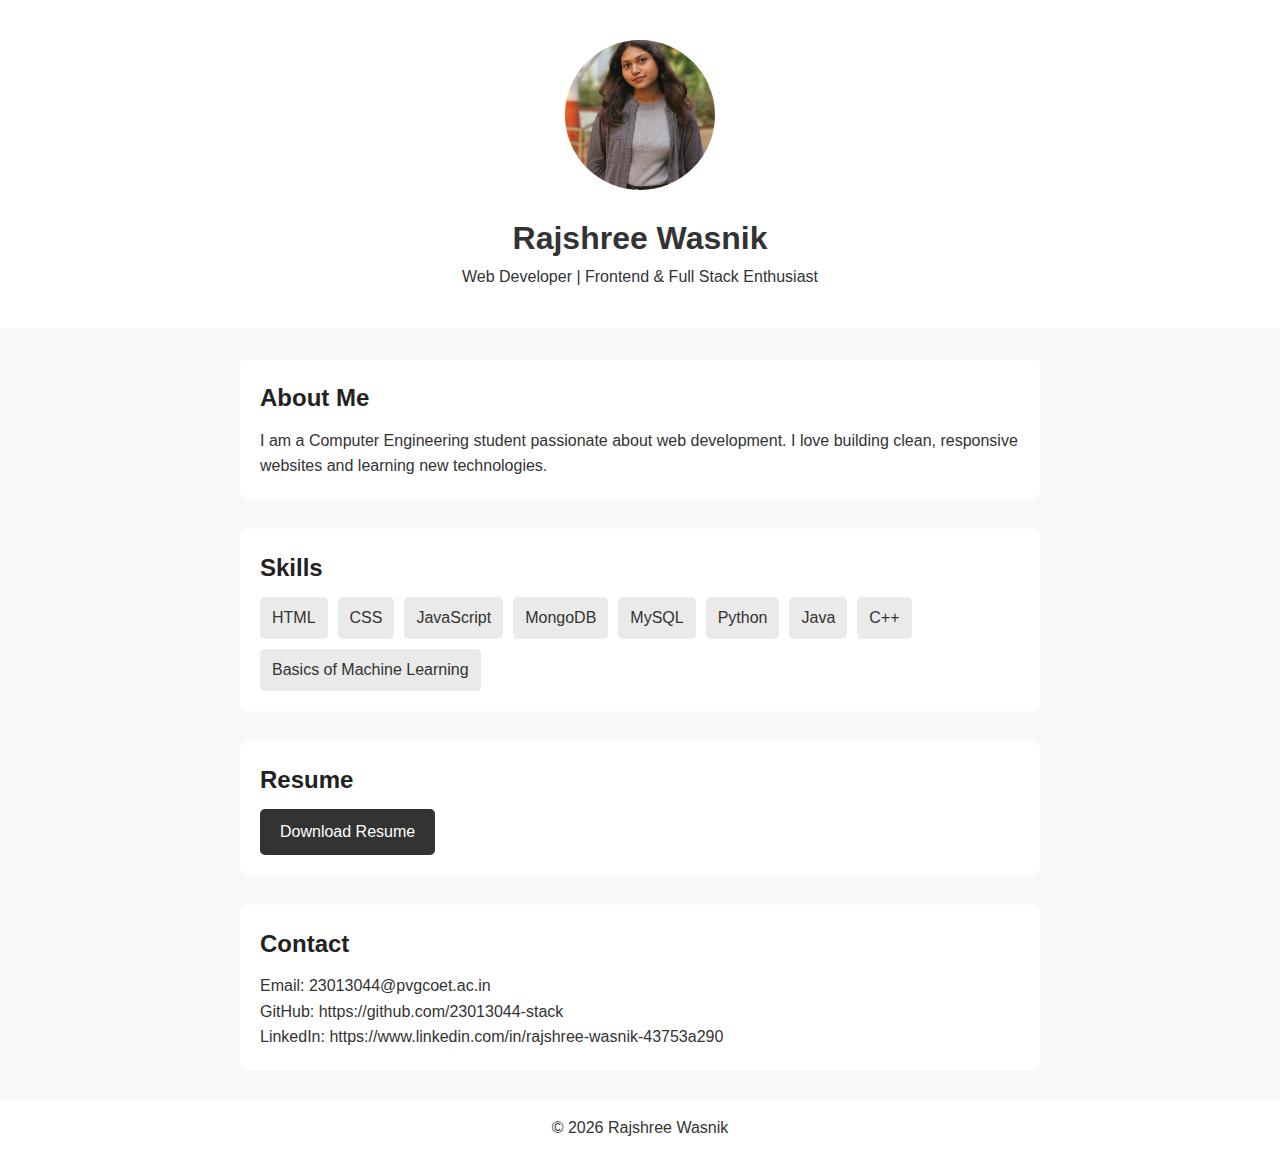
<file: Portfolio/index.html>
<!DOCTYPE html>
<html lang="en">
<head>
    <meta charset="UTF-8">
    <title>My Portfolio</title>
    <link rel="stylesheet" href="style.css">
</head>
<body>

    <!-- Header Section -->
    <header class="header">
        <img src="raz_photo.jpg" alt="Profile Image" class="profile-img">
        <h1>Rajshree Wasnik</h1>
        <p>Web Developer | Frontend & Full Stack Enthusiast</p>
    </header>

    <!-- About Section -->
    <section class="section">
        <h2>About Me</h2>
        <p>
            I am a Computer Engineering student passionate about web development.
            I love building clean, responsive websites and learning new technologies.
        </p>
    </section>

    <!-- Skills Section -->
    <section class="section">
        <h2>Skills</h2>
        <ul class="skills">
            <li>HTML</li>
            <li>CSS</li>
            <li>JavaScript</li>
            <li>MongoDB</li>
            <li>MySQL</li>
            <li>Python</li>
            <li>Java</li>
            <li>C++</li>
            <li>Basics of Machine Learning</li>
        </ul>
    </section>

    <!-- Resume Section -->
    <section class="section">
        <h2>Resume</h2>
        <a href="Education.pdf" class="btn" target="_blank">Download Resume</a>
    </section>

    <!-- Contact Section -->
    <section class="section">
        <h2>Contact</h2>
        <p>Email: 23013044@pvgcoet.ac.in</p>
        <p>GitHub: https://github.com/23013044-stack</p>
        <p>LinkedIn: https://www.linkedin.com/in/rajshree-wasnik-43753a290</p>
    </section>

    <!-- Footer -->
    <footer>
        <p>© 2026 Rajshree Wasnik</p>
    </footer>

</body>
</html>
</file>
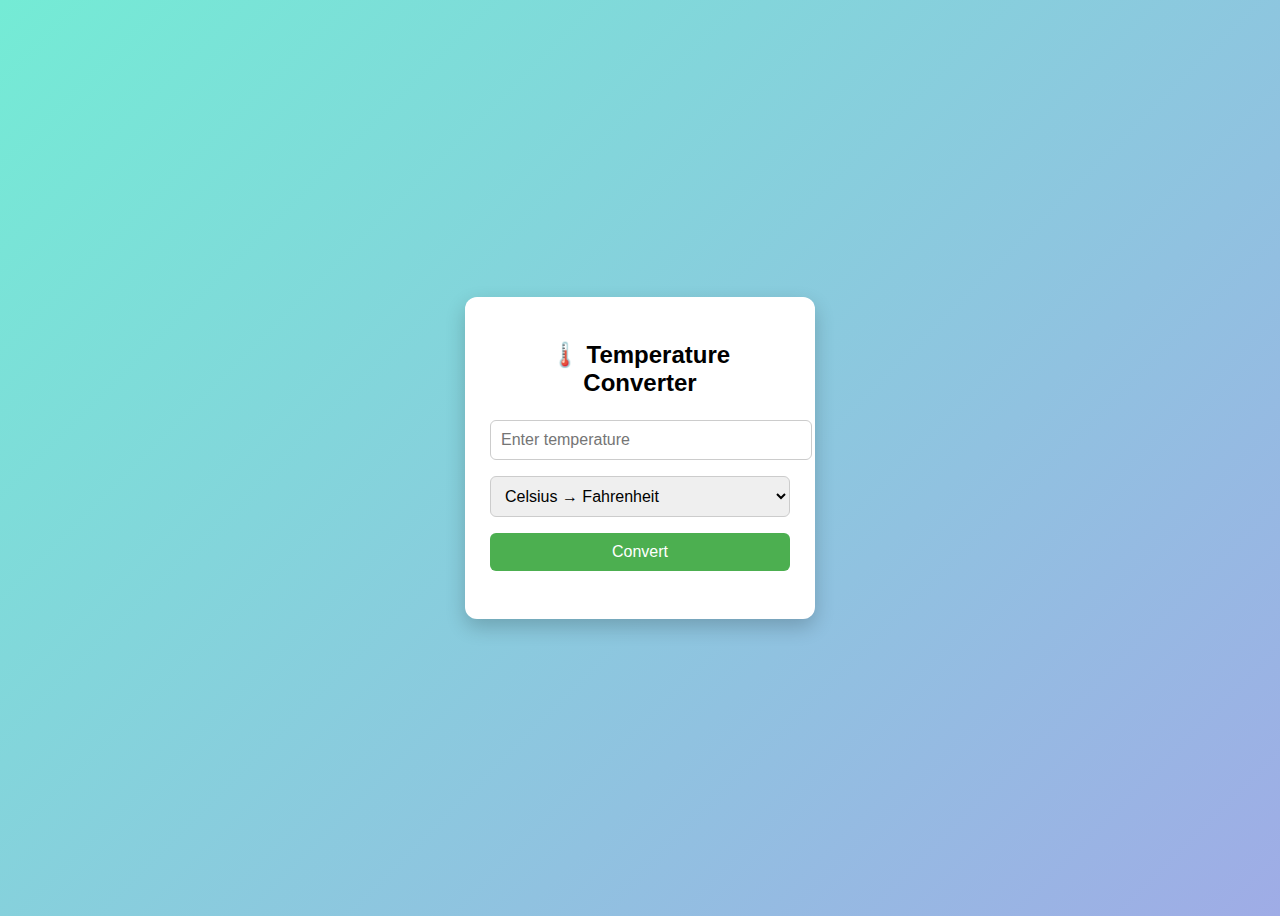
<file: temp_converter/index.html>
<!DOCTYPE html>
<html lang="en">
<head>
    <meta charset="UTF-8">
    <title>Temperature Converter</title>

    <style>
        body {
            font-family: Arial, sans-serif;
            background: linear-gradient(135deg, #74ebd5, #9face6);
            display: flex;
            justify-content: center;
            align-items: center;
            height: 100vh;
        }

        .converter {
            background: white;
            padding: 25px;
            border-radius: 12px;
            width: 300px;
            text-align: center;
            box-shadow: 0 8px 20px rgba(0,0,0,0.2);
        }

        h2 {
            margin-bottom: 15px;
        }

        input, select, button {
            width: 100%;
            padding: 10px;
            margin: 8px 0;
            border-radius: 6px;
            border: 1px solid #ccc;
            font-size: 16px;
        }

        button {
            background-color: #4CAF50;
            color: white;
            border: none;
            cursor: pointer;
        }

        button:hover {
            background-color: #45a049;
        }

        .result {
            margin-top: 15px;
            font-size: 18px;
            font-weight: bold;
        }

        .error {
            color: red;
            font-size: 14px;
        }
    </style>
</head>

<body>

<div class="converter">
    <h2>🌡️ Temperature Converter</h2>

    <!-- Input Field -->
    <input type="text" id="tempInput" placeholder="Enter temperature">

    <!-- Dropdown -->
    <select id="unit">
        <option value="celsius">Celsius → Fahrenheit</option>
        <option value="fahrenheit">Fahrenheit → Celsius</option>
        <option value="kelvin">Celsius → Kelvin</option>
    </select>

    <!-- Convert Button -->
    <button onclick="convertTemp()">Convert</button>

    <!-- Display Area -->
    <div class="result" id="result"></div>
    <div class="error" id="error"></div>
</div>

<script>
    function convertTemp() {
        let temp = document.getElementById("tempInput").value;
        let unit = document.getElementById("unit").value;
        let result = document.getElementById("result");
        let error = document.getElementById("error");

        result.innerHTML = "";
        error.innerHTML = "";

        // Validation
        if (temp === "" || isNaN(temp)) {
            error.innerHTML = "❌ Please enter a valid number";
            return;
        }

        temp = parseFloat(temp);
        let convertedTemp;

        if (unit === "celsius") {
            convertedTemp = (temp * 9/5) + 32;
            result.innerHTML = `✅ ${convertedTemp.toFixed(2)} °F`;
        }
        else if (unit === "fahrenheit") {
            convertedTemp = (temp - 32) * 5/9;
            result.innerHTML = `✅ ${convertedTemp.toFixed(2)} °C`;
        }
        else if (unit === "kelvin") {
            convertedTemp = temp + 273.15;
            result.innerHTML = `✅ ${convertedTemp.toFixed(2)} K`;
        }
    }
</script>

</body>
</html>
</file>
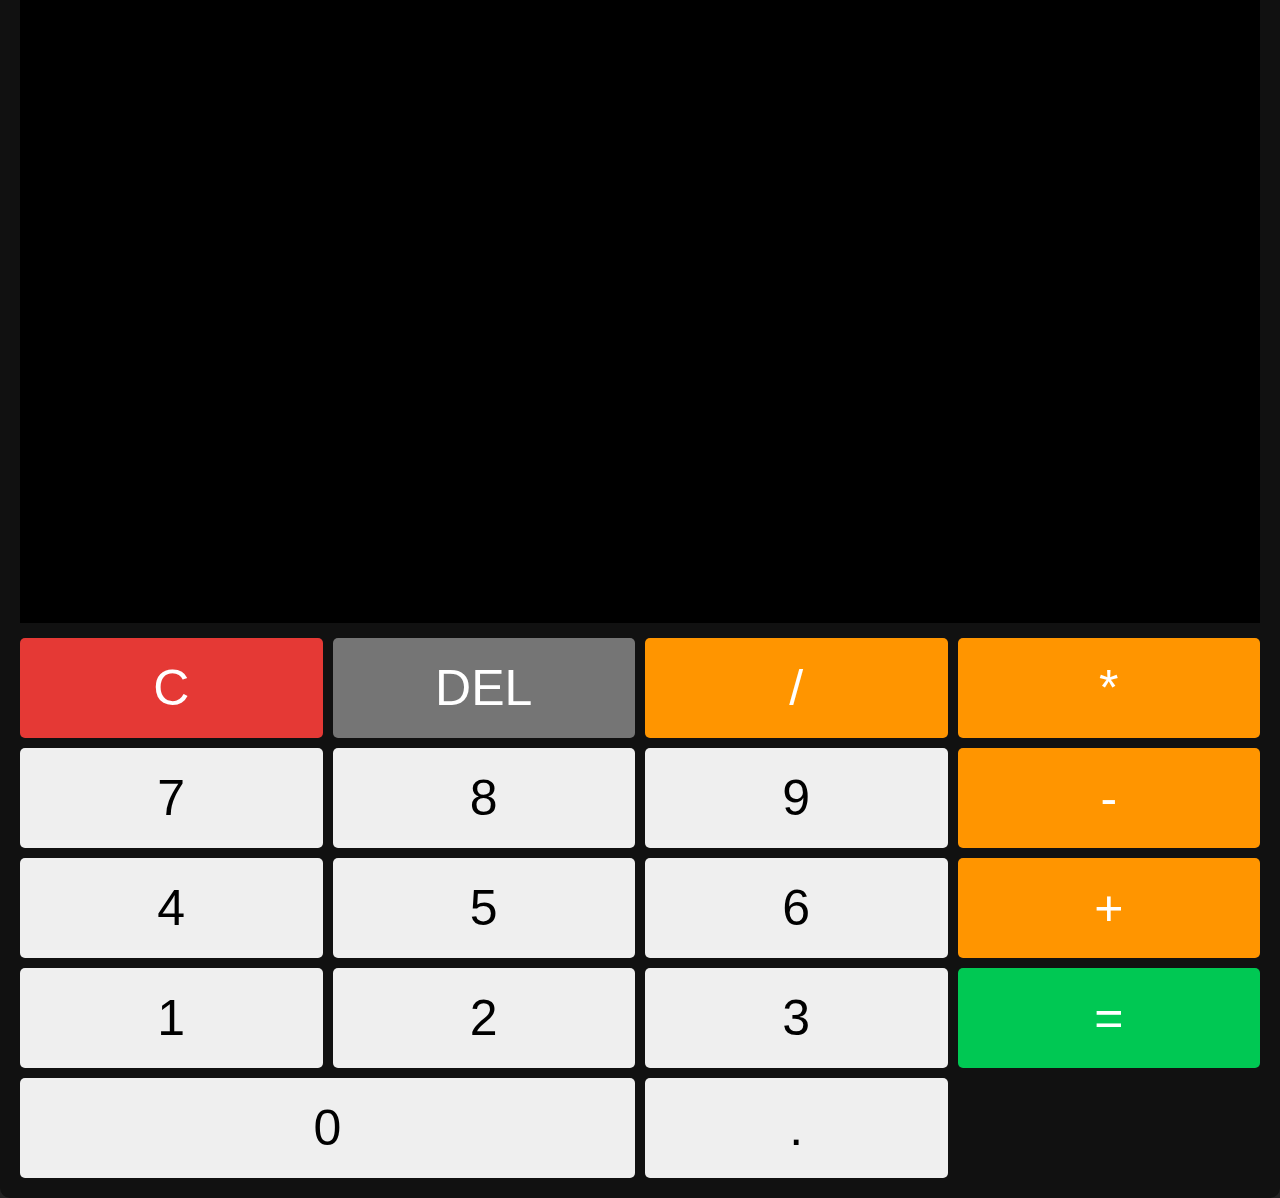
<file: level2/calculator/index.html>
<!DOCTYPE html>
<html lang="en">
<head>
  <meta charset="UTF-8">
  <title>Calculator</title>
  <link rel="stylesheet" href="style.css">
</head>
<body>

<div class="calculator">
  <div class="display" id="display">0</div>

  <div class="buttons">
    <button class="btn clear">C</button>
    <button class="btn delete">DEL</button>
    <button class="btn operator">/</button>
    <button class="btn operator">*</button>

    <button class="btn">7</button>
    <button class="btn">8</button>
    <button class="btn">9</button>
    <button class="btn operator">-</button>

    <button class="btn">4</button>
    <button class="btn">5</button>
    <button class="btn">6</button>
    <button class="btn operator">+</button>

    <button class="btn">1</button>
    <button class="btn">2</button>
    <button class="btn">3</button>
    <button class="btn equals">=</button>

    <button class="btn zero">0</button>
    <button class="btn">.</button>
  </div>
</div>

<script src="script.js"></script>
</body>
</html>
</file>
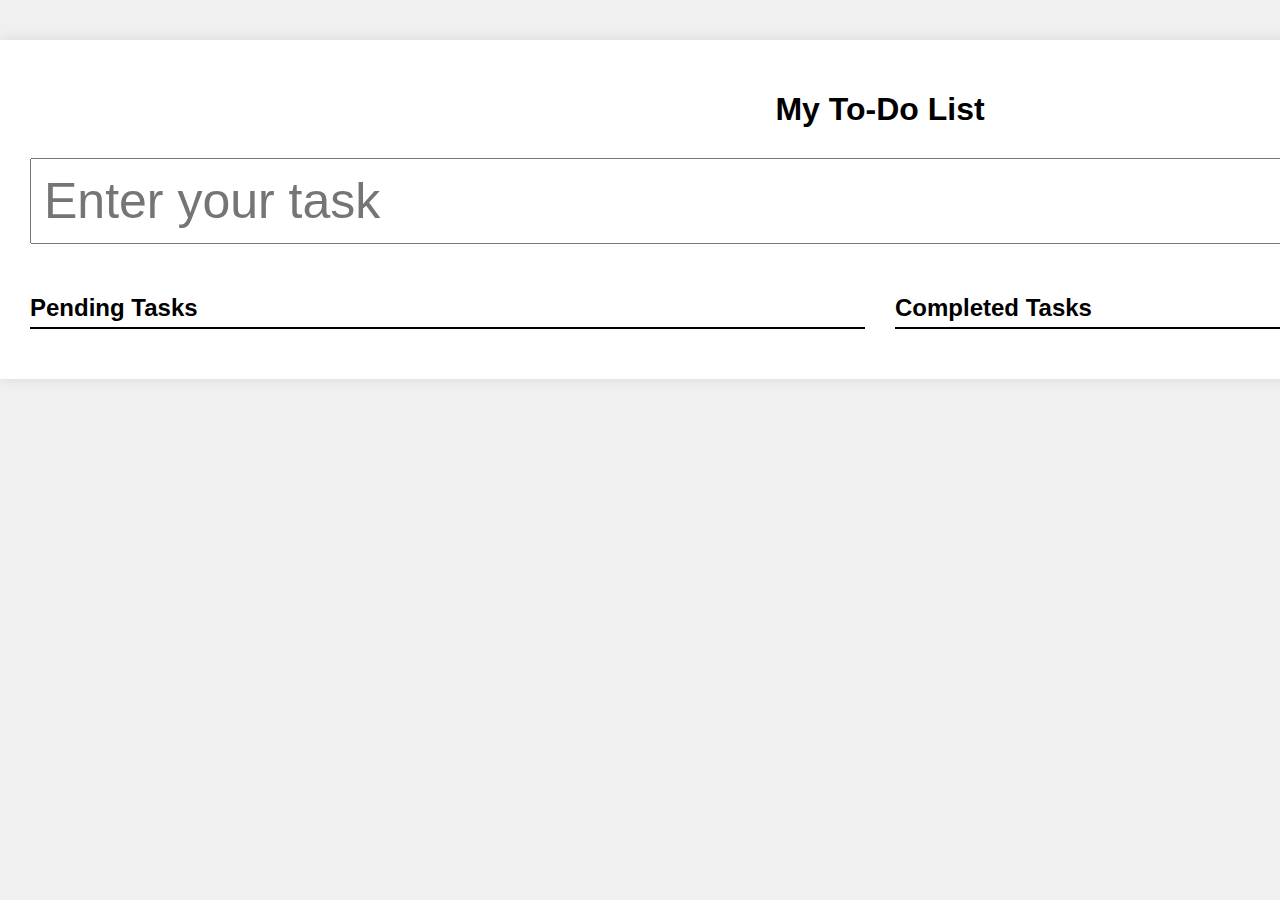
<file: level2/todo_app/index.html>
<!DOCTYPE html>
<html lang="en">
<head>
  <meta charset="UTF-8">
  <title>To-Do Web App</title>
  <link rel="stylesheet" href="style.css">
</head>
<body>

  <div class="container">
    <h1>My To-Do List</h1>

    <div class="add-task">
      <input type="text" id="taskInput" placeholder="Enter your task">
      <button onclick="addTask()">Add</button>
    </div>

    <div class="tasks">
      <div class="task-box">
        <h2>Pending Tasks</h2>
        <ul id="pendingList"></ul>
      </div>

      <div class="task-box">
        <h2>Completed Tasks</h2>
        <ul id="completedList"></ul>
      </div>
    </div>
  </div>

<script src="script.js"></script>
</body>
</html>
</file>
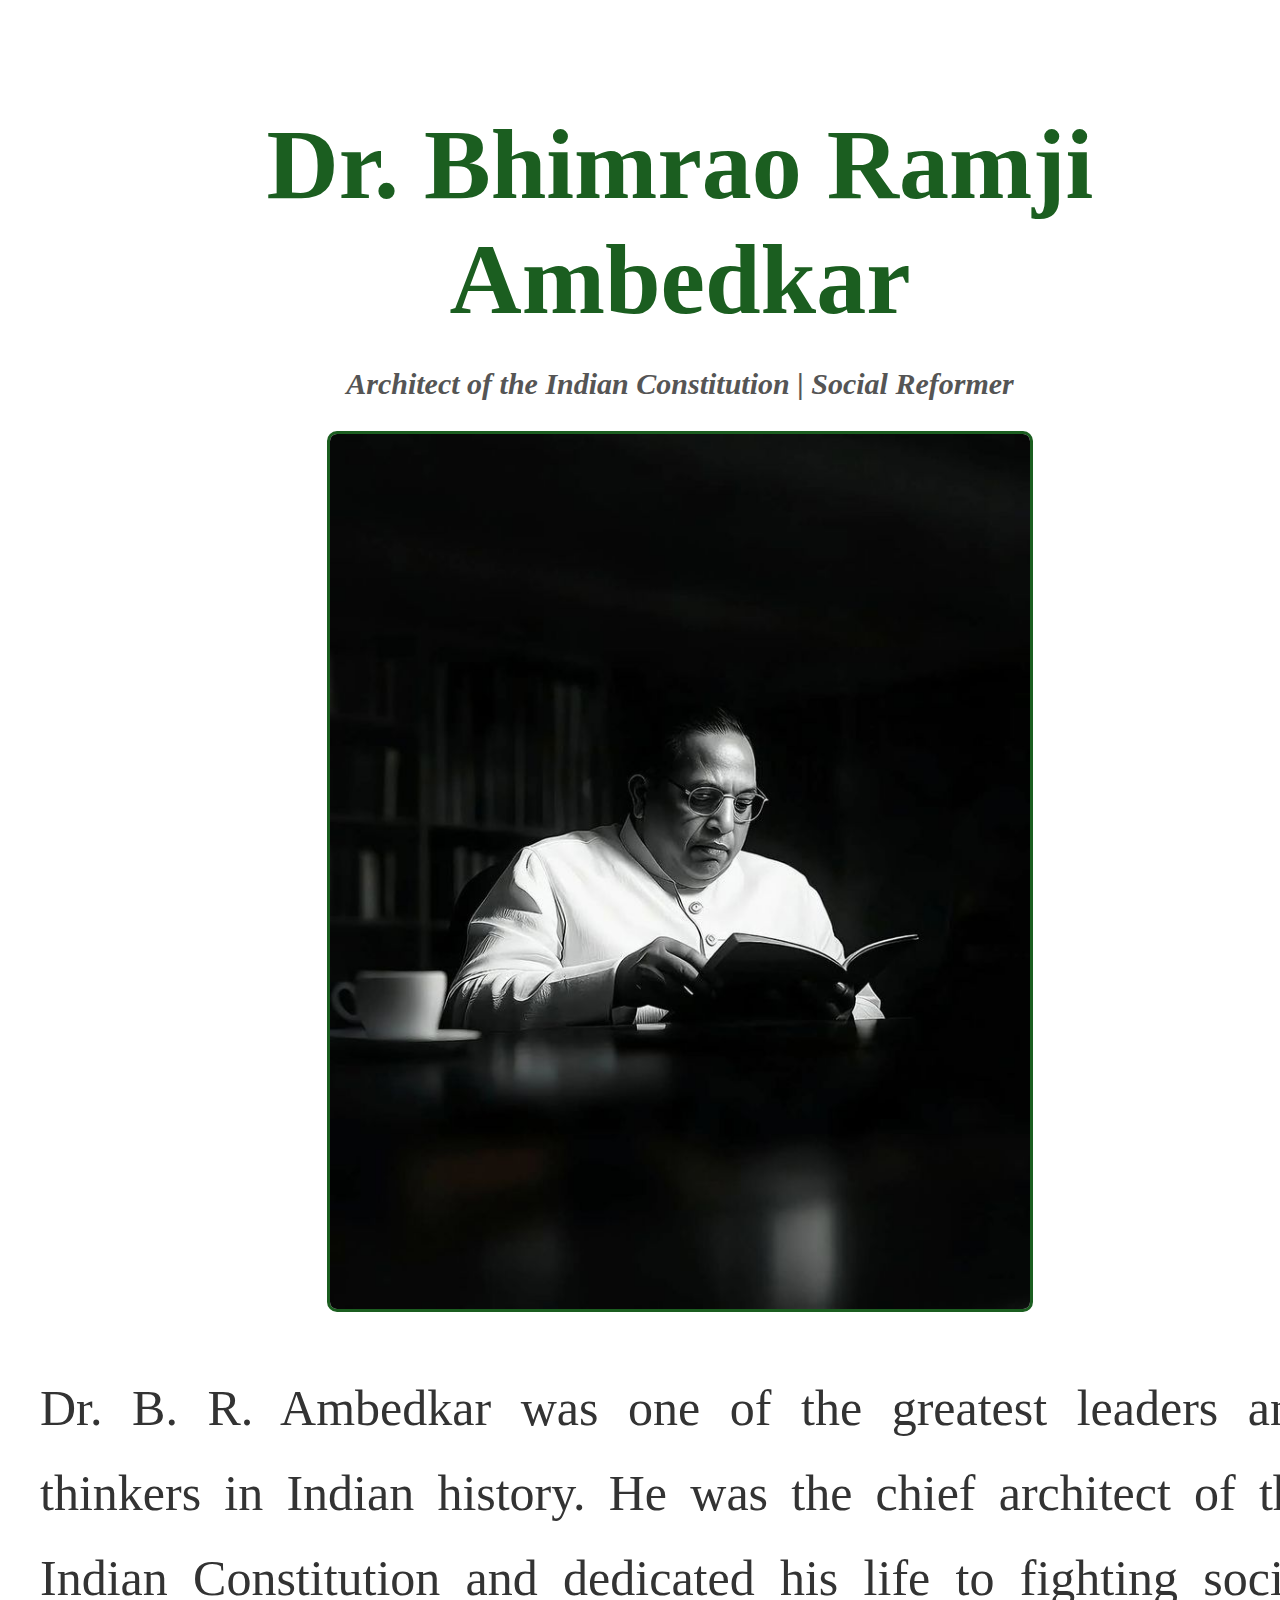
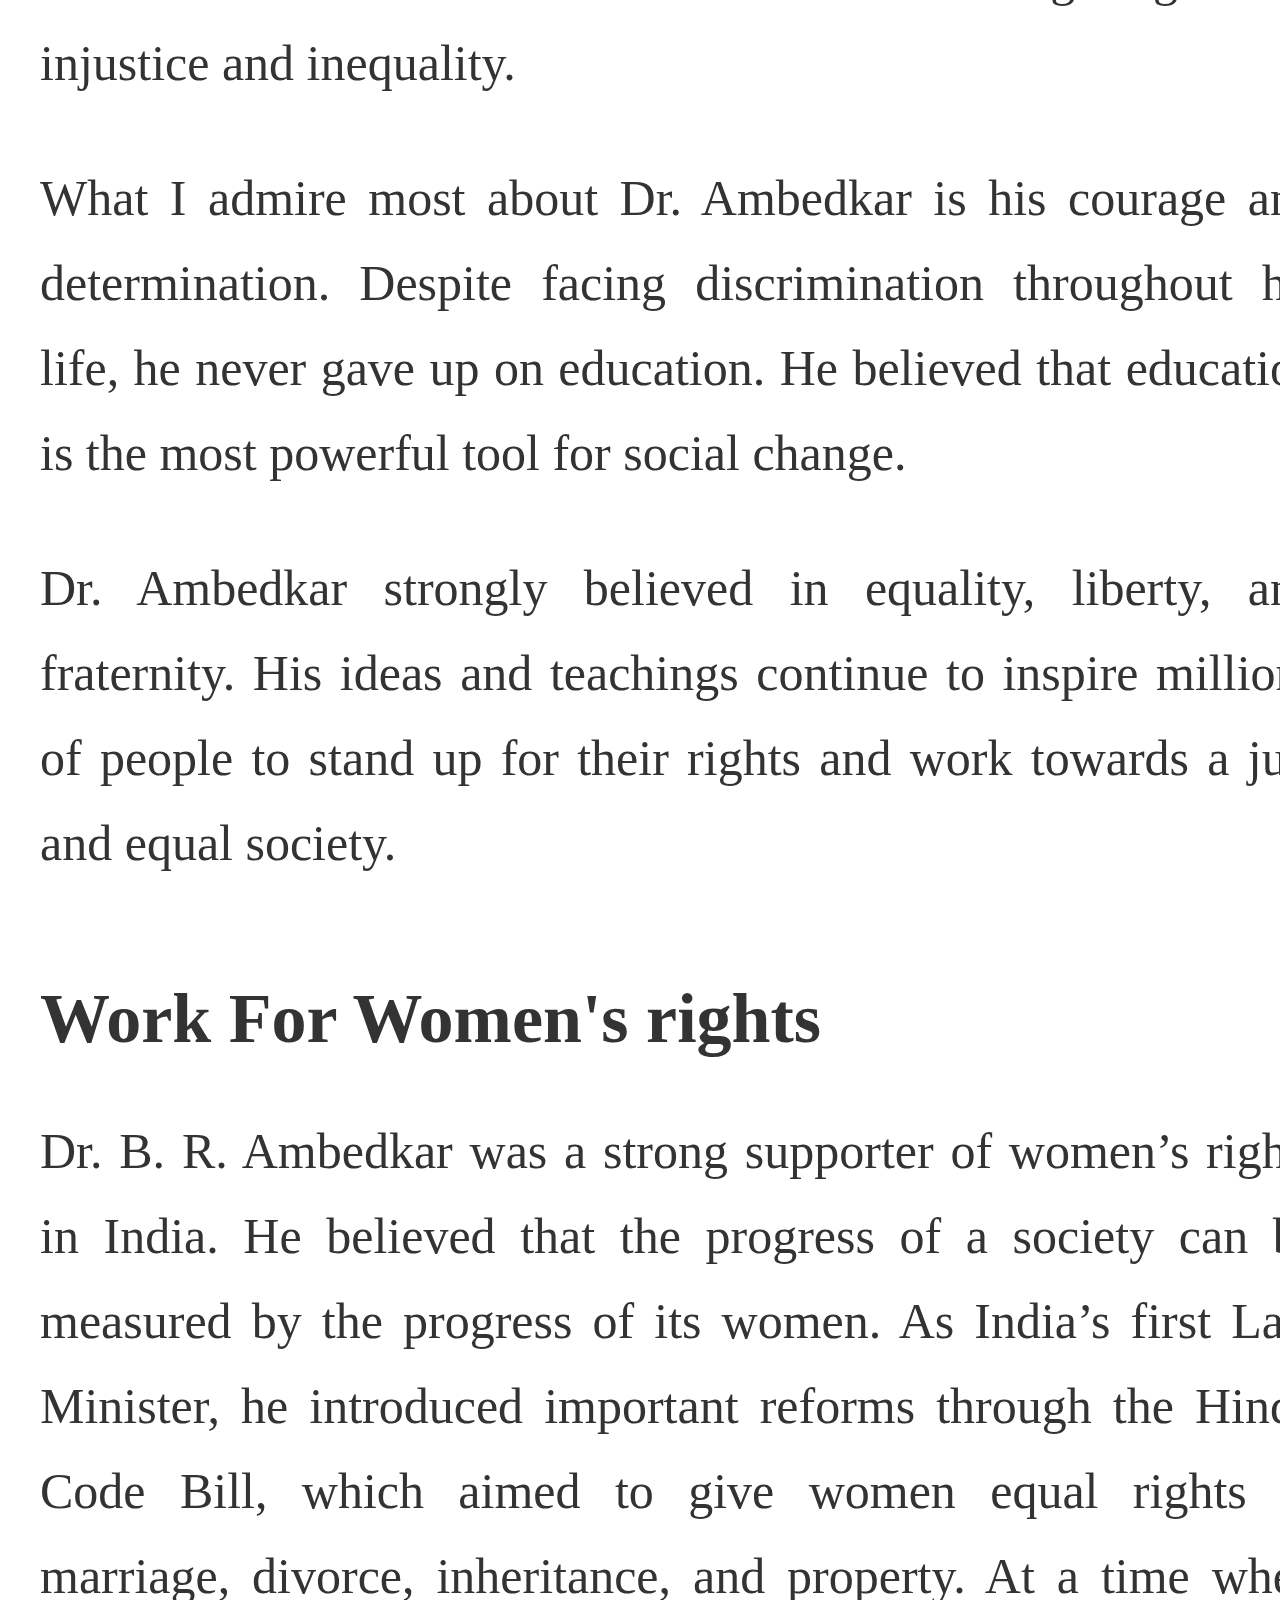
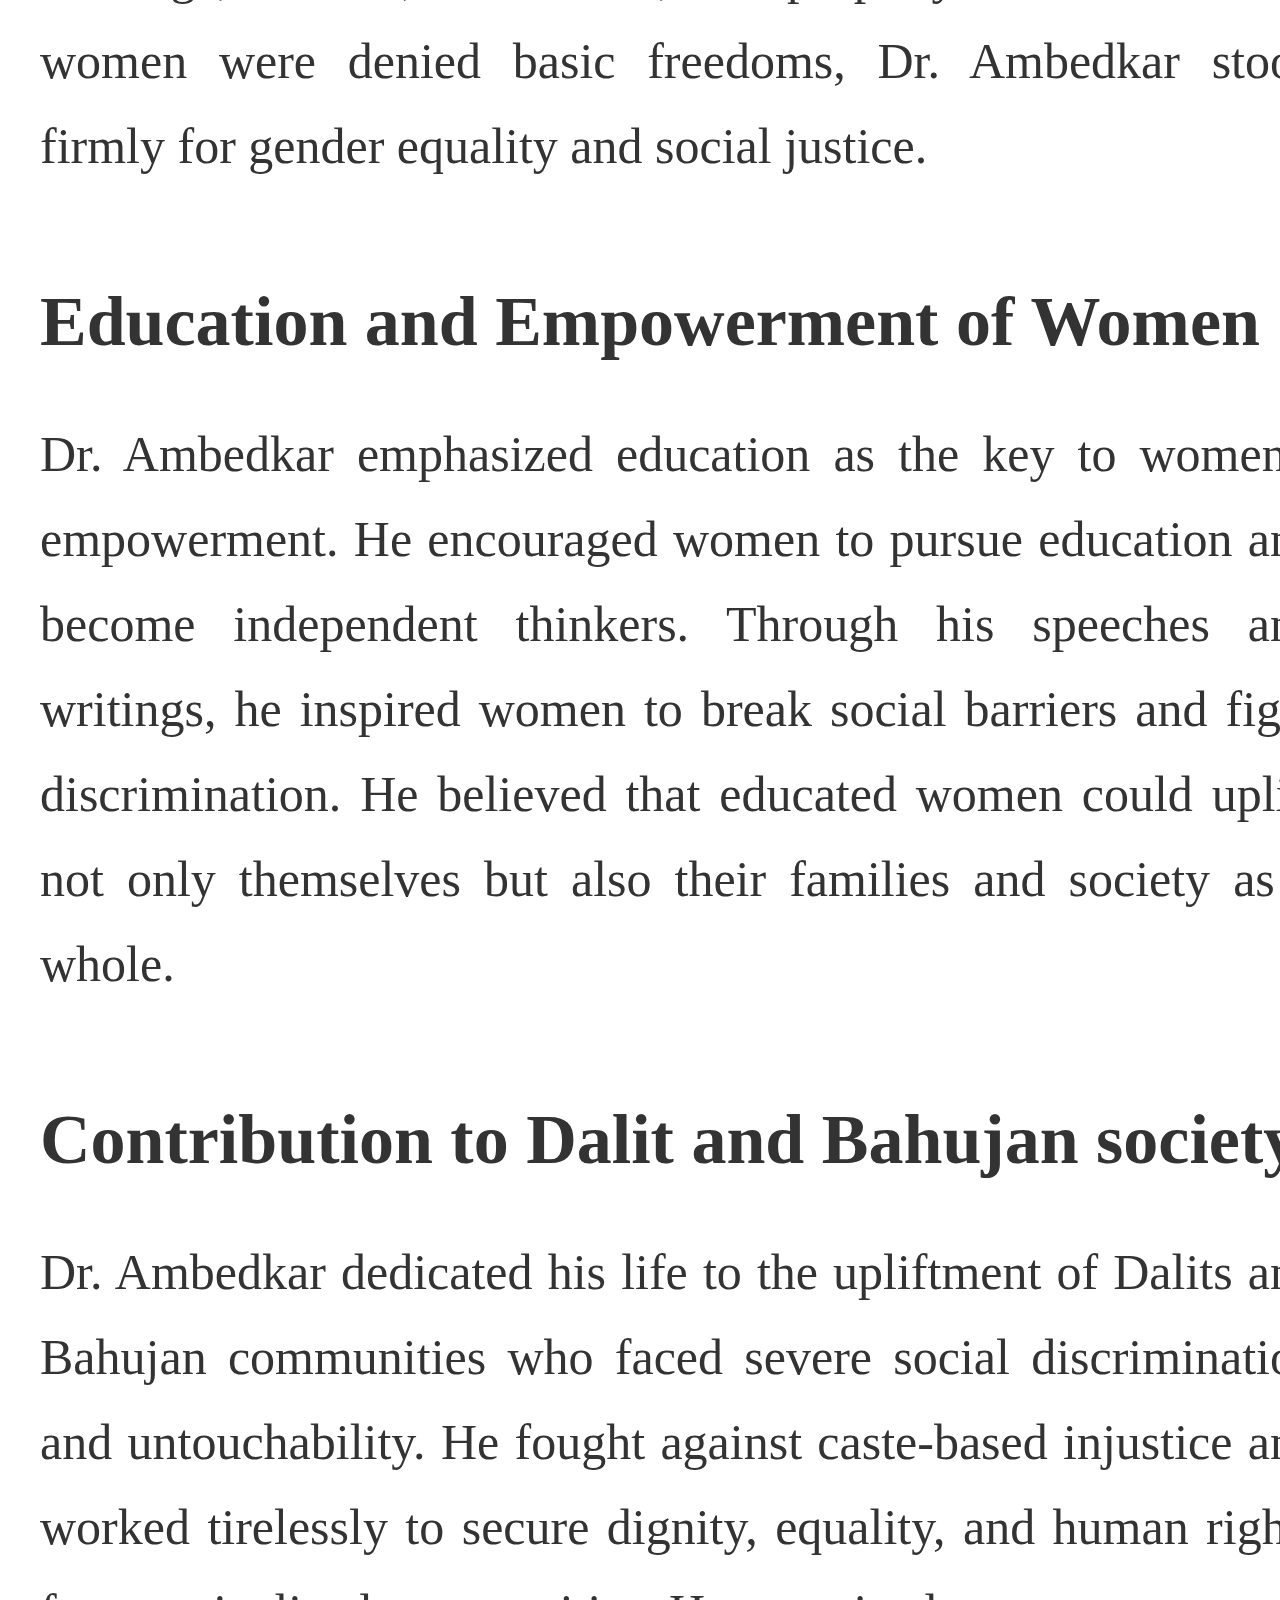
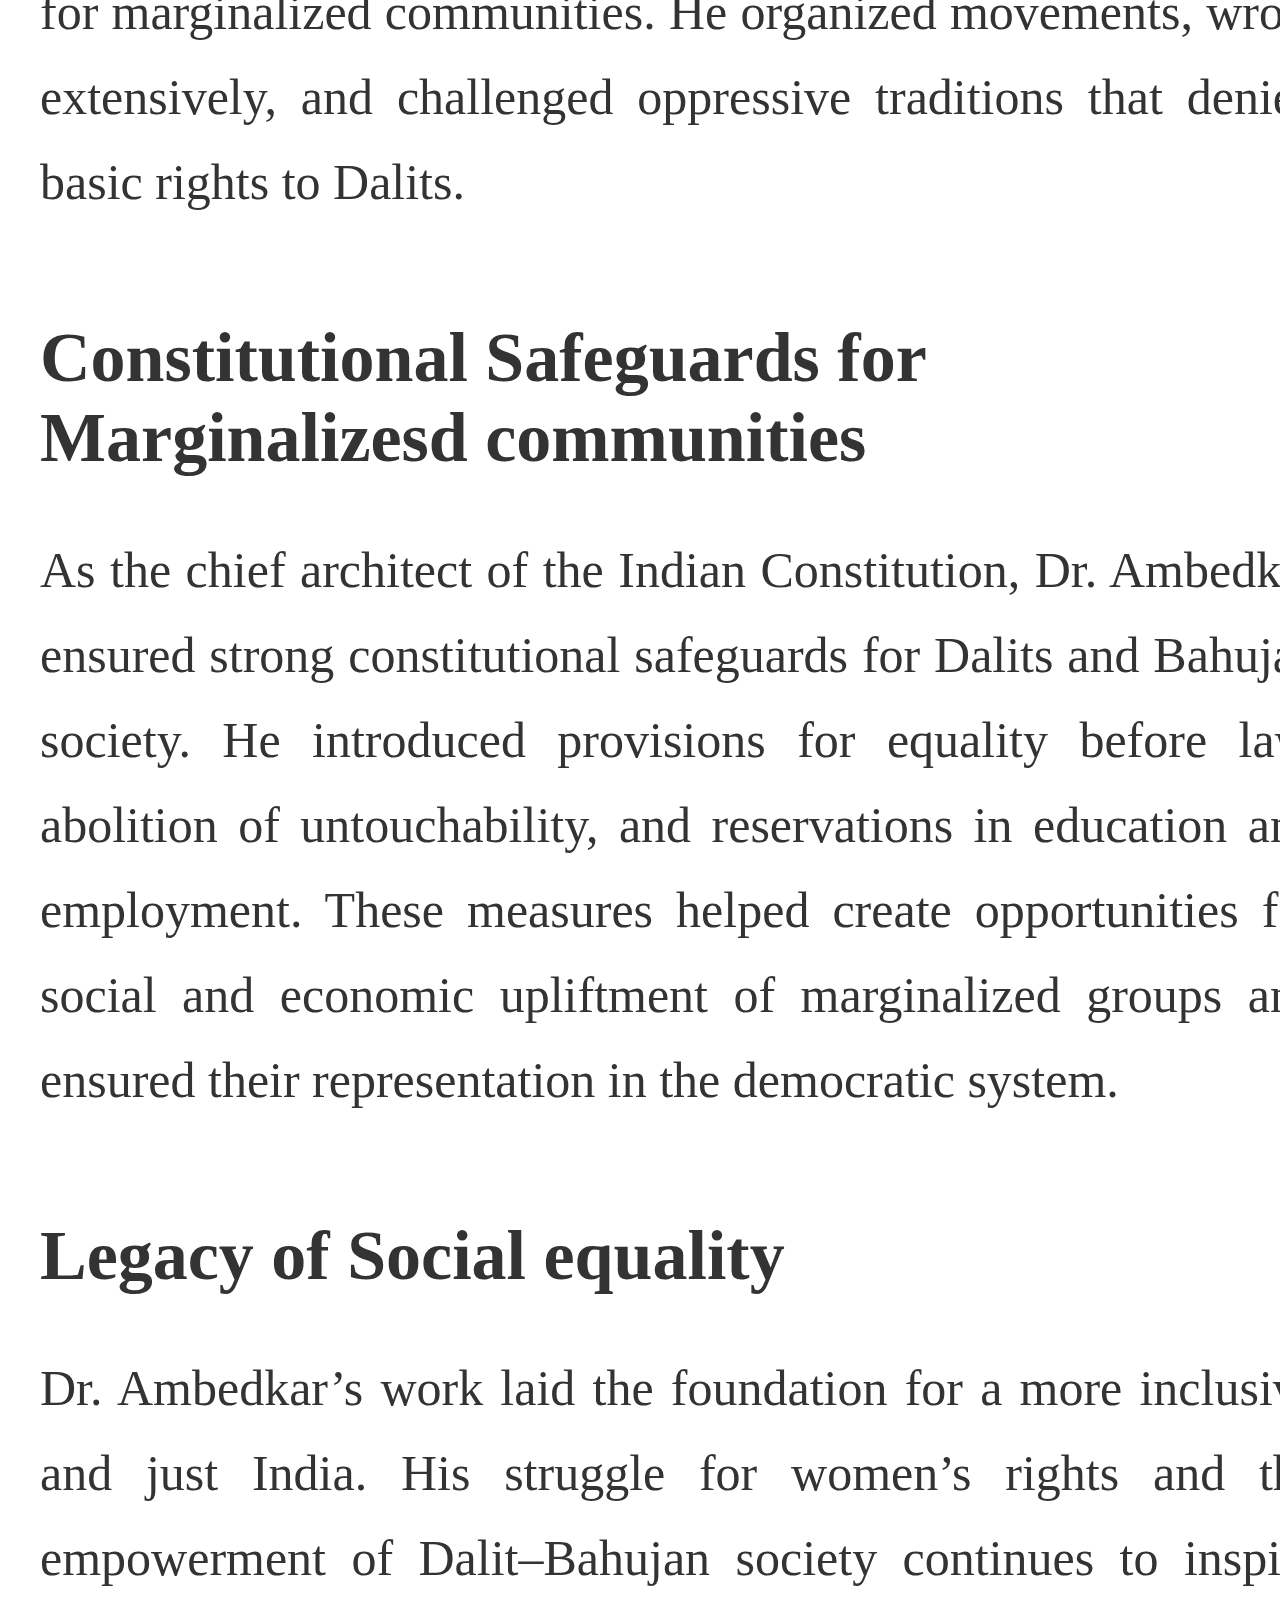
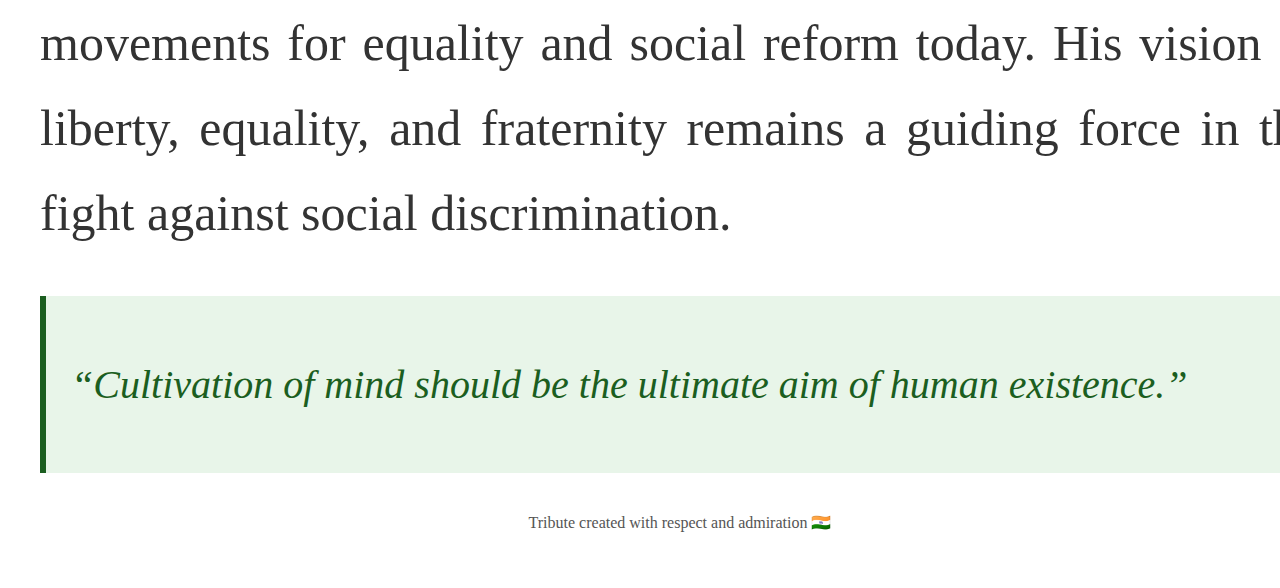
<file: level2/tributepage/index.html>
<!DOCTYPE html>
<html lang="en">
<head>
  <meta charset="UTF-8">
  <title>Tribute to Dr. B. R. Ambedkar</title>
  <link rel="stylesheet" href="style.css">
</head>
<body>

  <div class="container">

    <h1>Dr. Bhimrao Ramji Ambedkar</h1>
    <h3>Architect of the Indian Constitution | Social Reformer</h3>

    <div class="image-section">
      <img src="877d8c005c8c8695be946a220bac7666.jpg" alt="Dr. B. R. Ambedkar">
    </div>

    <div class="content">
      <p>
        Dr. B. R. Ambedkar was one of the greatest leaders and thinkers in Indian history.
        He was the chief architect of the Indian Constitution and dedicated his life to
        fighting social injustice and inequality.
      </p>

      <p>
        What I admire most about Dr. Ambedkar is his courage and determination.
        Despite facing discrimination throughout his life, he never gave up on education.
        He believed that education is the most powerful tool for social change.
      </p>

      <p>
        Dr. Ambedkar strongly believed in equality, liberty, and fraternity.
        His ideas and teachings continue to inspire millions of people to stand up
        for their rights and work towards a just and equal society.
      </p>
      <h4>Work For Women's rights</h4>
      <p>Dr. B. R. Ambedkar was a strong supporter of women’s rights in India. He believed that the progress of a society can be measured by the progress of its women. As India’s first Law Minister, he introduced important reforms through the Hindu Code Bill, which aimed to give women equal rights in marriage, divorce, inheritance, and property. At a time when women were denied basic freedoms, Dr. Ambedkar stood firmly for gender equality and social justice.</p>
      <h4>Education and Empowerment of Women</h4>
      <p>Dr. Ambedkar emphasized education as the key to women’s empowerment. He encouraged women to pursue education and become independent thinkers. Through his speeches and writings, he inspired women to break social barriers and fight discrimination. He believed that educated women could uplift not only themselves but also their families and society as a whole.</p>
      <h4>Contribution to Dalit and Bahujan society</h4>
      <p>Dr. Ambedkar dedicated his life to the upliftment of Dalits and Bahujan communities who faced severe social discrimination and untouchability. He fought against caste-based injustice and worked tirelessly to secure dignity, equality, and human rights for marginalized communities. He organized movements, wrote extensively, and challenged oppressive traditions that denied basic rights to Dalits.</p>
      <h4>Constitutional Safeguards for Marginalizesd communities </h4>
      <p>As the chief architect of the Indian Constitution, Dr. Ambedkar ensured strong constitutional safeguards for Dalits and Bahujan society. He introduced provisions for equality before law, abolition of untouchability, and reservations in education and employment. These measures helped create opportunities for social and economic upliftment of marginalized groups and ensured their representation in the democratic system.</p>
      <h4>Legacy of Social equality</h4>
      <p>Dr. Ambedkar’s work laid the foundation for a more inclusive and just India. His struggle for women’s rights and the empowerment of Dalit–Bahujan society continues to inspire movements for equality and social reform today. His vision of liberty, equality, and fraternity remains a guiding force in the fight against social discrimination.</p>
    </div>

    <div class="quote">
      <p>
        “Cultivation of mind should be the ultimate aim of human existence.”
      </p>
    </div>

    <footer>
      <p>Tribute created with respect and admiration 🇮🇳</p>
    </footer>

  </div>

</body>
</html>
</file>
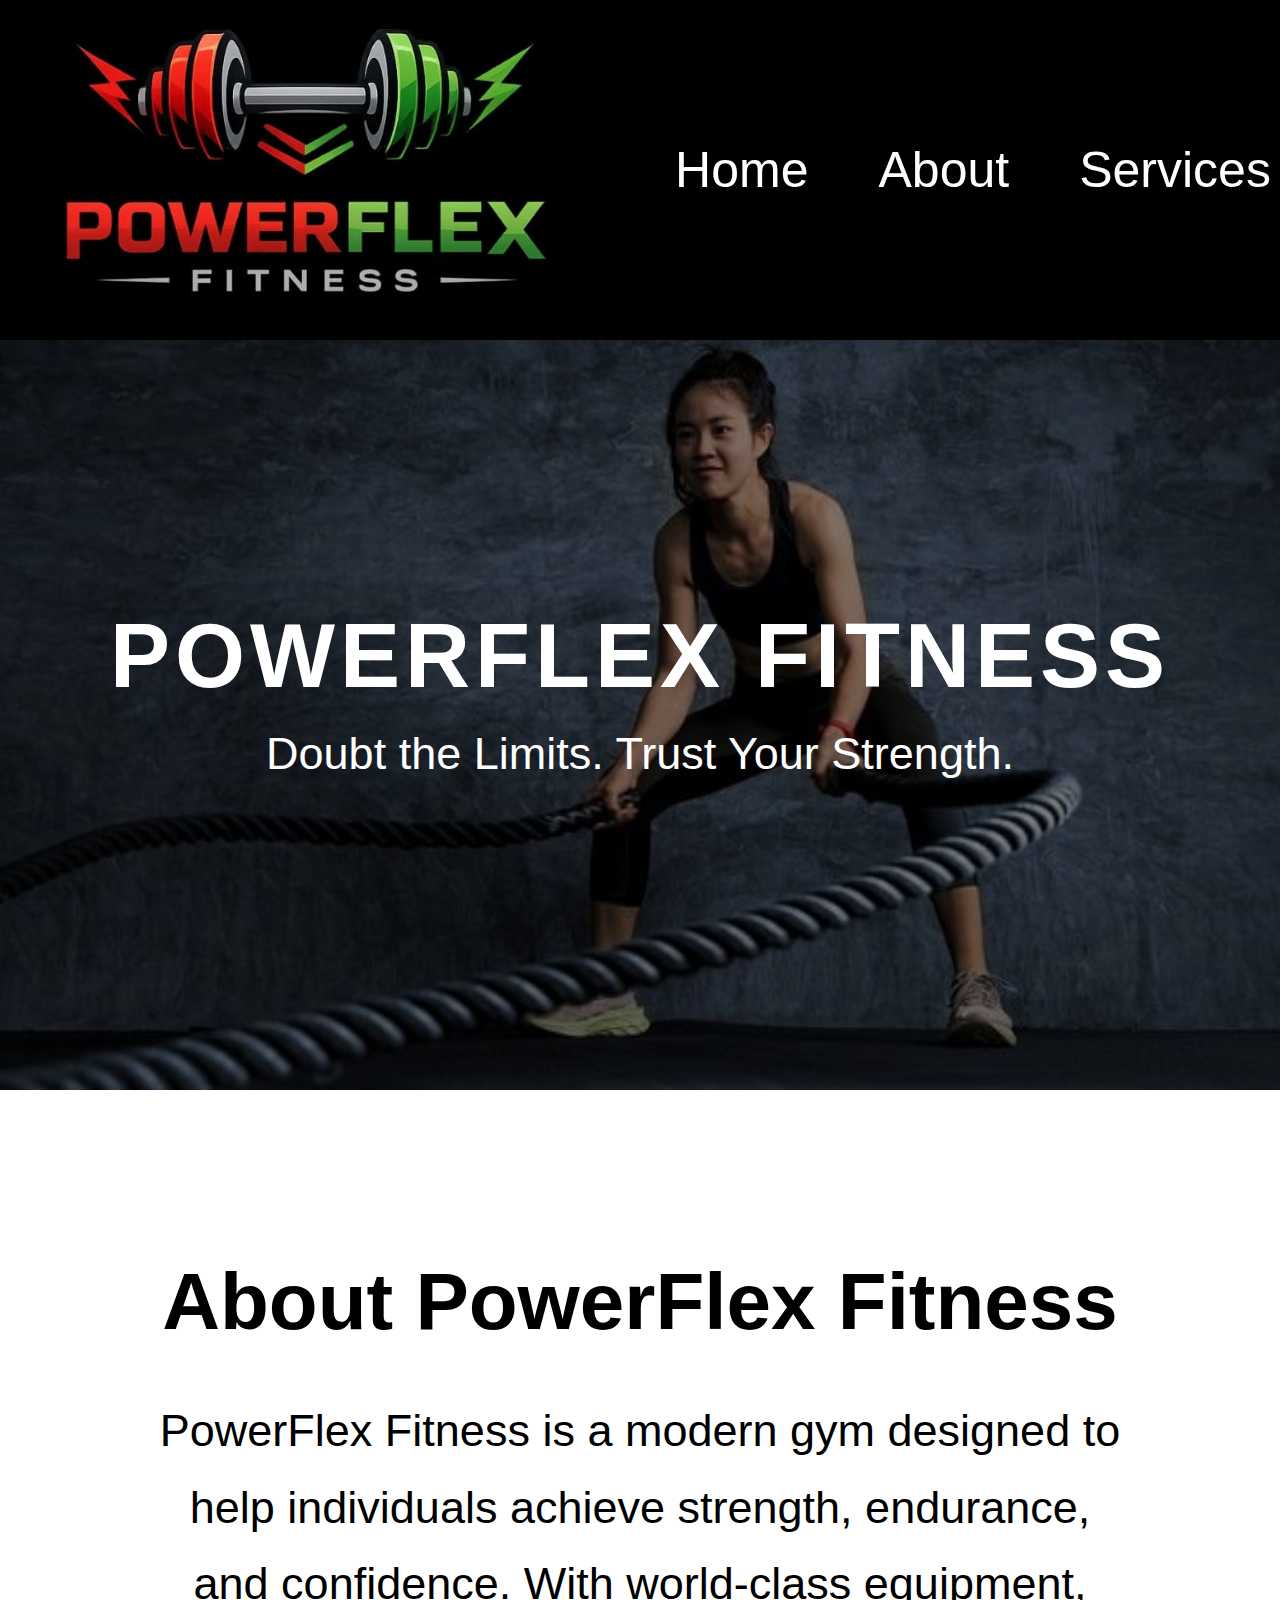
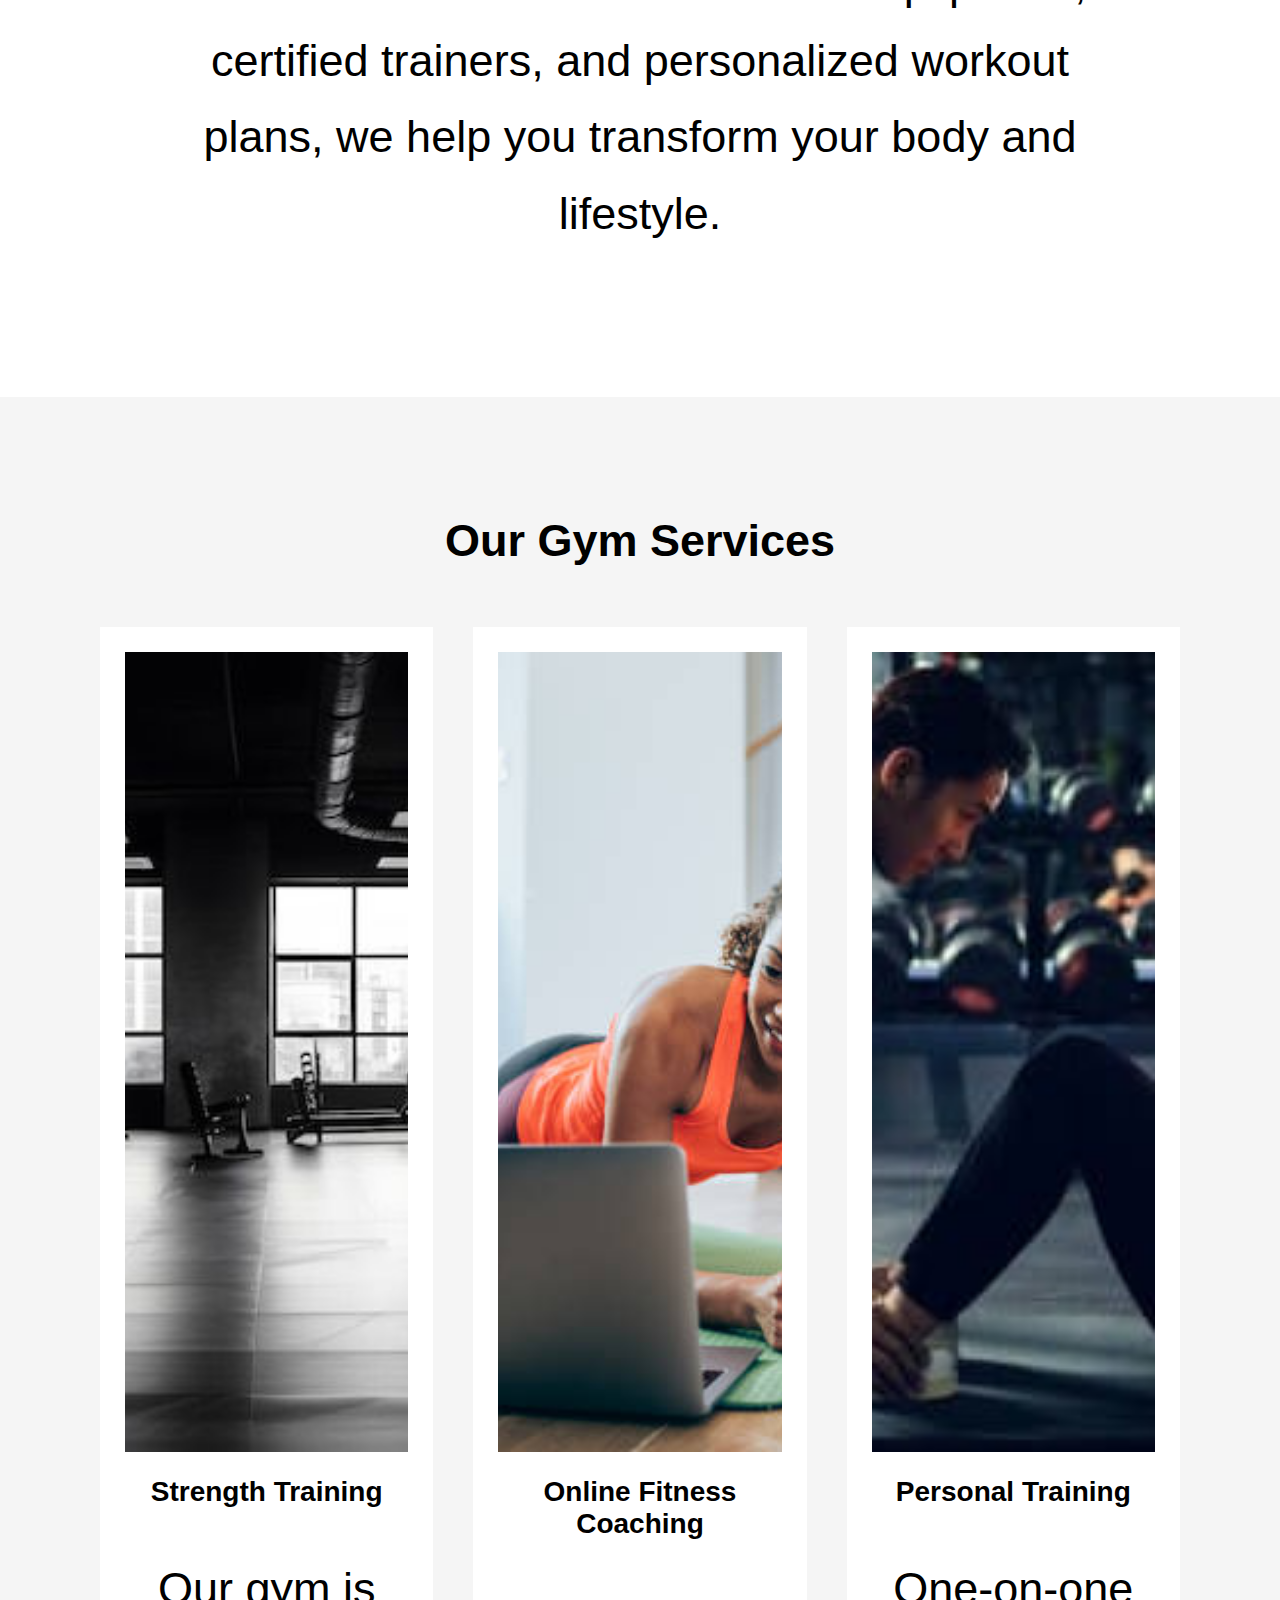
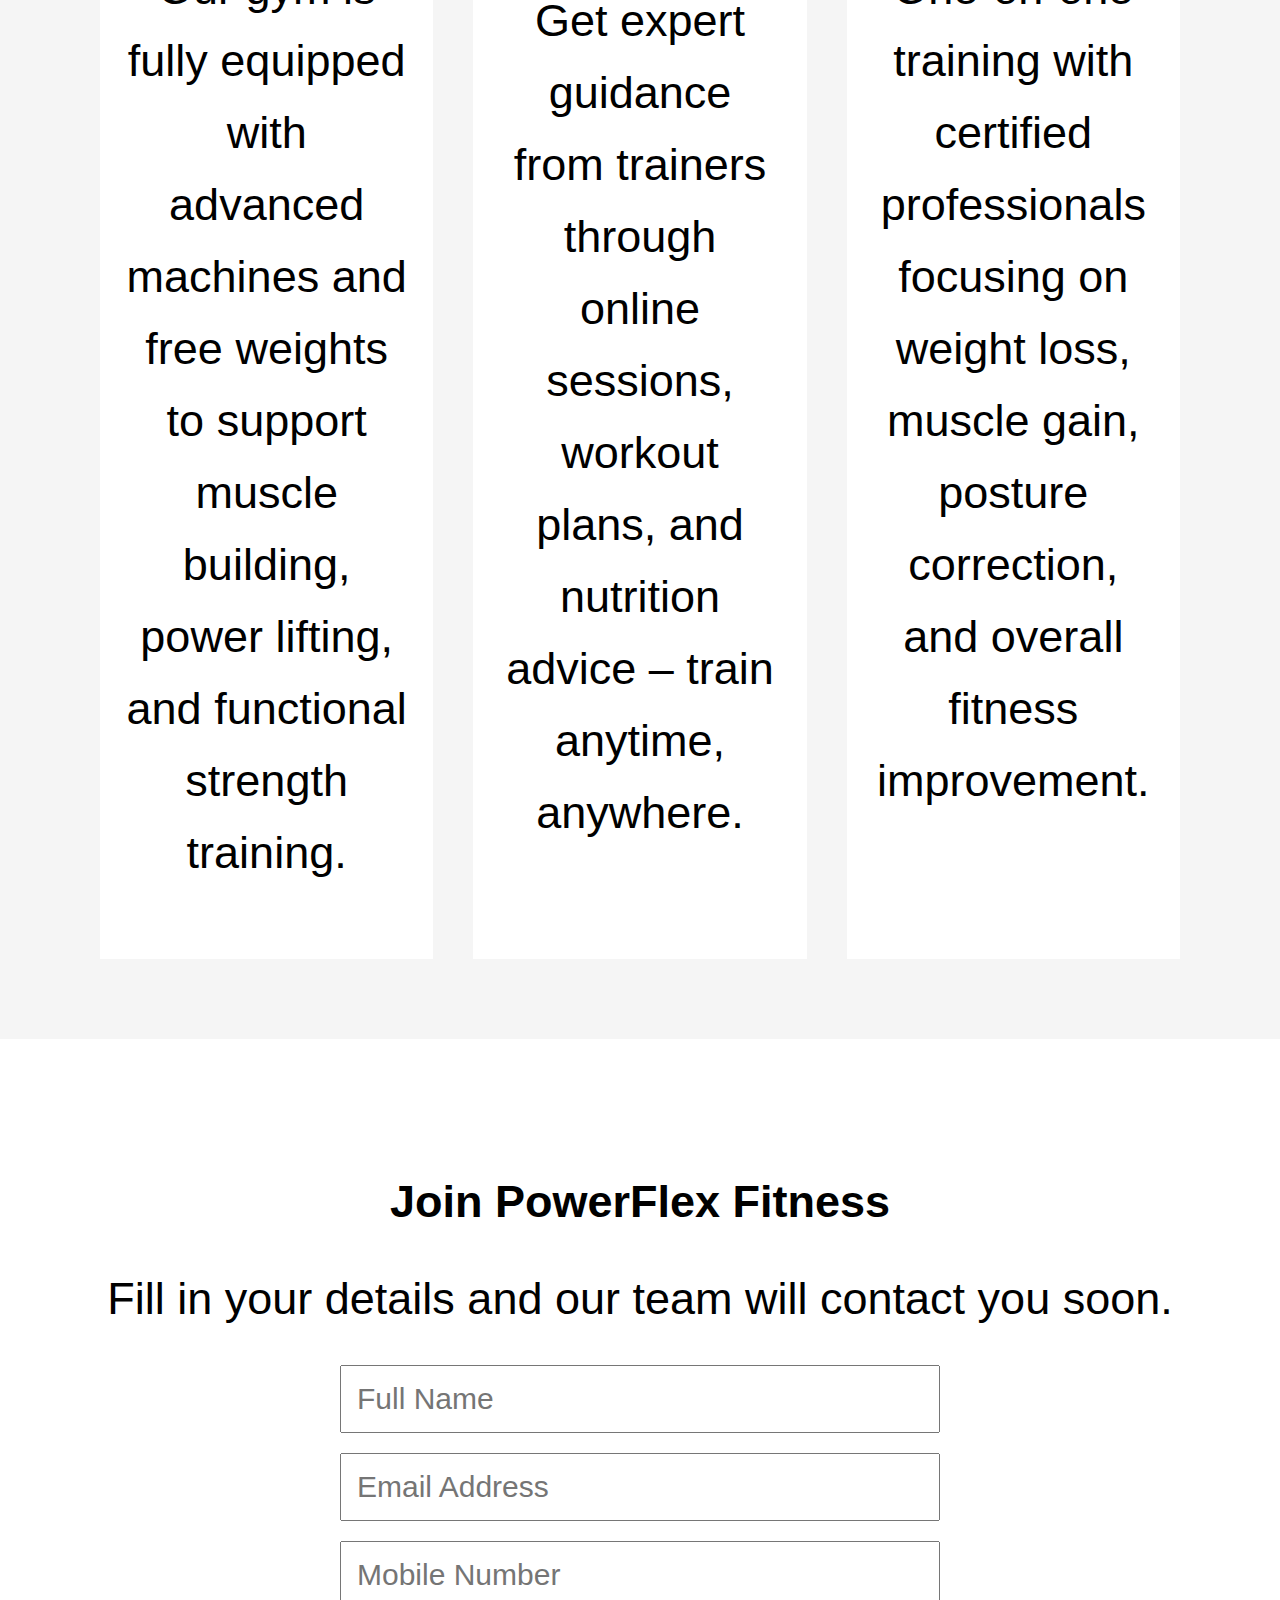
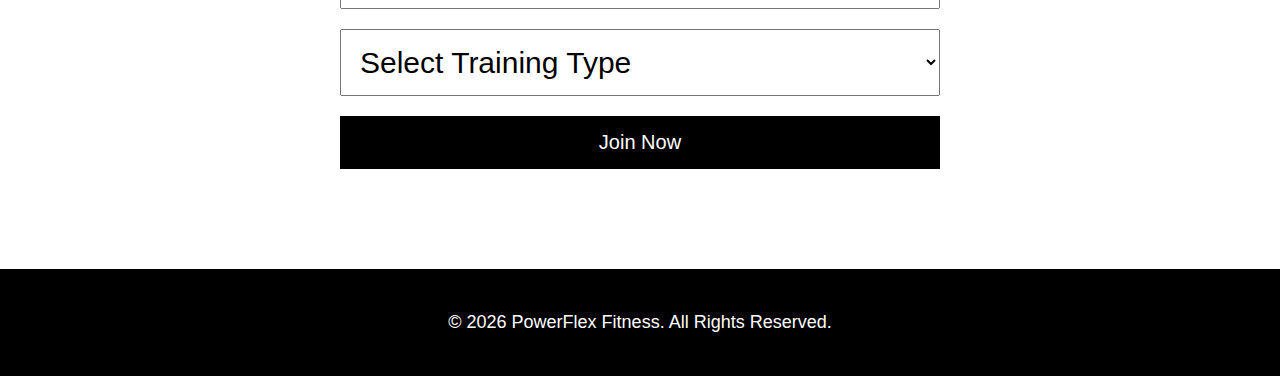
<file: Task_1/landing_page.html>
<!DOCTYPE html>
<html lang="en">
<head>
  <meta charset="UTF-8">
  <title>PowerFlex Fitness</title>
  <link rel="stylesheet" href="style.css">
</head>
<body>

<!-- ================= NAVBAR ================= -->
<nav class="navbar">
  <img src="power_fitness.jpeg" alt="PowerFlex Logo" class="logo">

  <ul class="nav-links">
    <li><a href="#">Home</a></li>
    <li><a href="#">About</a></li>
    <li><a href="#">Services</a></li>
    <li><a href="#">Join</a></li>
    <li><a href="#">Contact</a></li>
  </ul>
</nav>

<!-- ================= HERO SECTION ================= -->
<div class="hero">
  <img src="lady.jpg" alt="Workout Image">
  <div class="overlay"></div>

  <div class="hero-text">
    <h1>POWERFLEX FITNESS</h1>
    <p>Doubt the Limits. Trust Your Strength.</p>
  </div>
</div>

<!-- ================= ABOUT ================= -->
<section class="about">
  <h2>About PowerFlex Fitness</h2>
  <p>
    PowerFlex Fitness is a modern gym designed to help individuals achieve
    strength, endurance, and confidence. With world-class equipment, certified
    trainers, and personalized workout plans, we help you transform your body
    and lifestyle.
  </p>
</section>

<!-- ================= SERVICES ================= -->
<section class="services">
  <h2>Our Gym Services</h2>

  <div class="service-box">
    <div class="service">
      <img src="gym_space.jpg" alt="Gym Equipment">
      <h3>Strength Training</h3>
      <p>
        Our gym is fully equipped with advanced machines and free weights to
        support muscle building, power lifting, and functional strength training.
      </p>
    </div>

    <div class="service">
      <img src="online-memtoring.jpg" alt="Online Training">
      <h3>Online Fitness Coaching</h3>
      <p>
        Get expert guidance from trainers through online sessions, workout plans,
        and nutrition advice – train anytime, anywhere.
      </p>
    </div>

    <div class="service">
      <img src=image_1.jpeg alt="Personal Trainer">
      <h3>Personal Training</h3>
      <p>
        One-on-one training with certified professionals focusing on weight loss,
        muscle gain, posture correction, and overall fitness improvement.
      </p>
    </div>
  </div>
</section>

<!-- ================= JOIN GYM FORM ================= -->
<section class="join">
  <h2>Join PowerFlex Fitness</h2>
  <p>Fill in your details and our team will contact you soon.</p>

  <form class="join-form">
    <input type="text" placeholder="Full Name" required>
    <input type="email" placeholder="Email Address" required>
    <input type="tel" placeholder="Mobile Number" required>
    <select required>
      <option value="">Select Training Type</option>
      <option>General Fitness</option>
      <option>Personal Training</option>
      <option>Weight Loss</option>
      <option>Muscle Gain</option>
    </select>
    <button type="submit">Join Now</button>
  </form>
</section>

<!-- ================= FOOTER ================= -->
<footer>
  <p>© 2026 PowerFlex Fitness. All Rights Reserved.</p>
</footer>

</body>
</html>
</file>
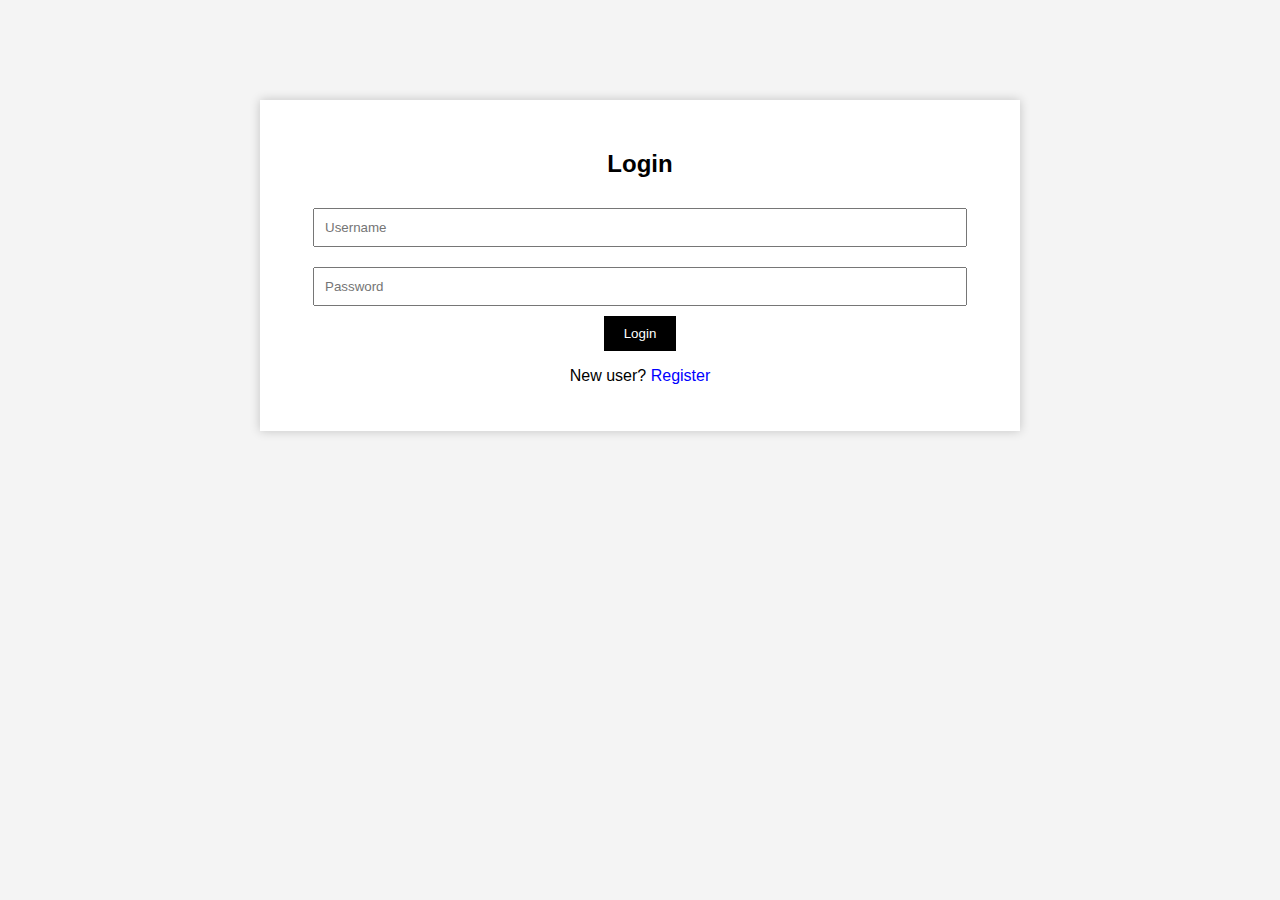
<file: level2/login_authetication/dashboard.html>
<!DOCTYPE html>
<html>
<head>
  <title>Dashboard</title>
  <link rel="stylesheet" href="style.css">
</head>
<body onload="checkLogin()">

<div class="container">
  <h2>Welcome to Secure Page</h2>
  <p>You are successfully logged in.</p>

  <button onclick="logout()">Logout</button>
</div>

<script src="script.js"></script>
</body>
</html>
</file>
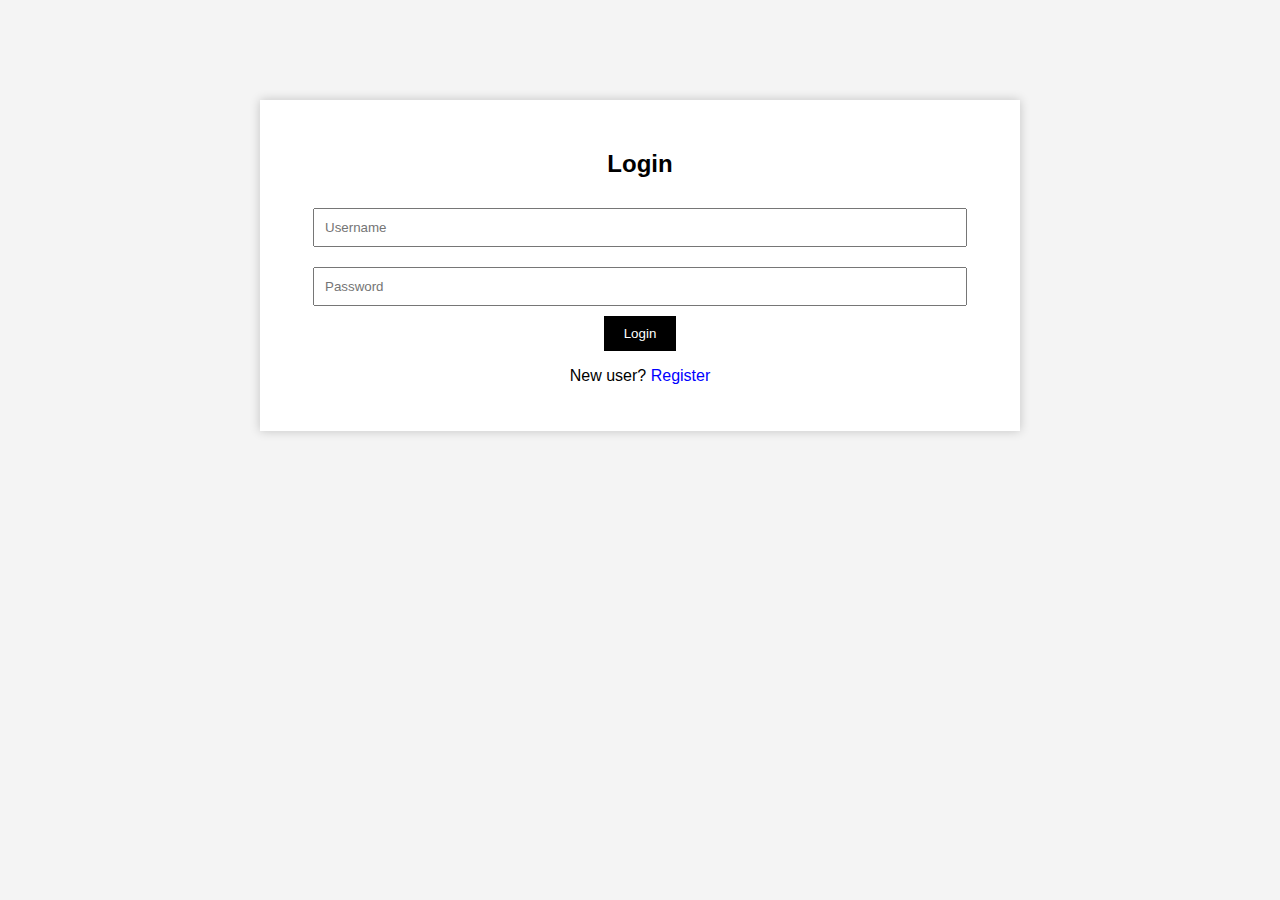
<file: level2/login_authetication/login.html>
<!DOCTYPE html>
<html>
<head>
  <title>Login</title>
  <link rel="stylesheet" href="style.css">
</head>
<body>

<div class="container">
  <h2>Login</h2>

  <input type="text" id="loginUsername" placeholder="Username">
  <input type="password" id="loginPassword" placeholder="Password">
  <button onclick="login()">Login</button>

  <p>New user? <a href="register.html">Register</a></p>
</div>

<script src="script.js"></script>
</body>
</html>
</file>
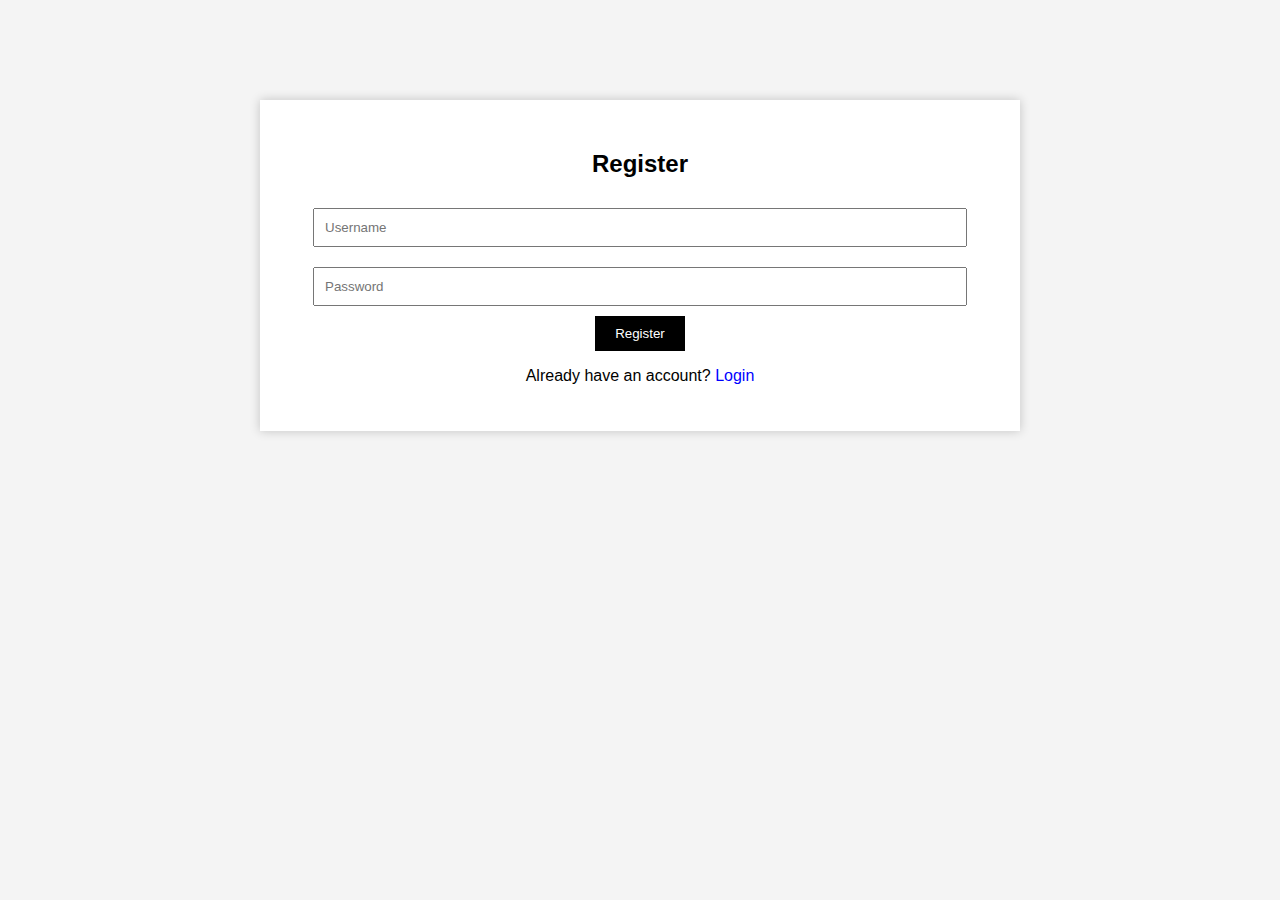
<file: level2/login_authetication/register.html>
<!DOCTYPE html>
<html>
<head>
  <title>Register</title>
  <link rel="stylesheet" href="style.css">
</head>
<body>

<div class="container">
  <h2>Register</h2>

  <input type="text" id="regUsername" placeholder="Username">
  <input type="password" id="regPassword" placeholder="Password">
  <button onclick="register()">Register</button>

  <p>Already have an account? <a href="login.html">Login</a></p>
</div>

<script src="script.js"></script>
</body>
</html>
</file>
<file: Portfolio/style.css>
* {
    margin: 0;
    padding: 0;
    box-sizing: border-box;
    font-family: Arial, sans-serif;
}

body {
    background-color: #f9f9f9;
    color: #333;
    line-height: 1.6;
}

.header {
    text-align: center;
    padding: 40px 20px;
    background-color: #ffffff;
}

.profile-img {
    width: 150px;
    height: 150px;
    border-radius: 50%;
    object-fit: cover;
    margin-bottom: 15px;
}

.section {
    max-width: 800px;
    margin: 30px auto;
    padding: 20px;
    background: #ffffff;
    border-radius: 8px;
}

.section h2 {
    margin-bottom: 10px;
    color: #222;
}

.skills {
    list-style: none;
    display: flex;
    flex-wrap: wrap;
    gap: 10px;
}

.skills li {
    background: #eaeaea;
    padding: 8px 12px;
    border-radius: 5px;
}

.btn {
    display: inline-block;
    padding: 10px 20px;
    background: #333;
    color: #fff;
    text-decoration: none;
    border-radius: 5px;
}

.btn:hover {
    background: #555;
}

footer {
    text-align: center;
    padding: 15px;
    margin-top: 30px;
    background: #ffffff;
}
</file>
<file: level2/calculator/style.css>
body {
  margin: 0;
  height: 100vh;
  display: flex;
  justify-content: center;
  align-items: center;
  background: #222;
  font-family: Arial, Helvetica, sans-serif;
}

.calculator {
  width: 1500px;
  background: #111;
  padding: 20px;
  border-radius: 10px;
}

.display {
  height: 900px;
  background: black;
  color: #0f0;
  font-size: 32px;
  text-align: right;
  padding: 15px;
  box-sizing: border-box;
  margin-bottom: 15px;
  overflow: hidden;
}

.buttons {
  display: grid;
  grid-template-columns: repeat(4, 1fr);
  gap: 10px;
}

.btn {
  height: 100px;
  font-size: 50px;
  border: none;
  cursor: pointer;
  border-radius: 5px;
}

.btn:hover {
  opacity: 0.85;
}

.operator {
  background: #ff9500;
  color: white;
}

.equals {
  background: #00c853;
  color: white;
  grid-row: span 2;
}

.zero {
  grid-column: span 2;
}

.clear {
  background: #e53935;
  color: white;
}

.delete {
  background: #757575;
  color: white;
}
</file>
<file: level2/todo_app/style.css>
body {
  margin: 0;
  font-family: Arial, Helvetica, sans-serif;
  background-color: #f0f0f0;
}

.container {
  width: 1700px;             
  margin: 40px auto;
  background: white;
  padding: 30px;
  box-shadow: 0 0 12px rgba(0,0,0,0.1);
}

h1 {
  text-align: center;
  margin-bottom: 30px;
}

.add-task {
  display: flex;
  gap: 10px;
  margin-bottom: 30px;
}

.add-task input {
  flex: 1;
  padding: 12px;
  font-size: 50px;
}

.add-task button {
  padding: 12px 25px;
  font-size: 50px;
  background: black;
  color: white;
  border: none;
  cursor: pointer;
}

.tasks {
  display: flex;
  gap: 30px;
}

.task-box {
  width: 50%;
}

.task-box h2 {
  border-bottom: 2px solid black;
  padding-bottom: 5px;
}

ul {
  list-style: none;
  padding: 0;
}

li {
  background: #fafafa;
  padding: 12px;
  margin-top: 12px;
  border-left: 5px solid black;
}

.time {
  font-size: 45px;
  color: #555;
  margin-top: 5px;
}

.buttons {
  margin-top: 10px;
}

.buttons button {
  margin-right: 5px;
  padding: 5px 10px;
  font-size: 14px;
  cursor: pointer;
}

.complete {
  background: green;
  color: white;
  border: none;
}

.edit {
  background: blue;
  color: white;
  border: none;
}

.delete {
  background: red;
  color: white;
  border: none;
}
</file>
<file: level2/tributepage/style.css>
body {
  margin: 0;
  padding: 0;
  font-family: "Georgia", serif;
  background: linear-gradient(to right, #e8f5e9, #ffffff);
}

.container {
  width: 100%;
  margin: auto;
  padding: 40px;
  height: 100%;
  background-color: #ffffff;
  box-shadow: 0 0 12px rgba(0, 0, 0, 0.1);
}

h1 {
  text-align: center;
  font-size: 100px;
  color: #1b5e20;
  margin-bottom: 10px;
}

h3 {
  text-align: center;
  color: #555;
  font-style: italic;
  font-size: 30px;
  margin-bottom: 30px;
}
h4{
  text-align: left;
  color: #333;
  font-style: normal;
  font-size: 70px;
  margin-bottom: 20px;
}

.image-section {
  text-align: center;
  margin-bottom: 30px;
}

.image-section img {
  width: 700px;
  height: auto;
  border-radius: 10px;
  border: 3px solid #1b5e20;
}

.content p {
  font-size: 50px;
  line-height: 1.7;
  color: #333;
  margin-bottom: 20px;
  text-align: justify;
}

.quote {
  margin-top: 40px;
  padding: 25px;
  background-color: #e8f5e9;
  border-left: 6px solid #1b5e20;
}

.quote p {
  font-size: 40px;
  font-style: italic;
  color: #1b5e20;
}

footer {
  text-align: center;
  margin-top: 40px;
  font-size: 16px;
  color: #555;
}
</file>
<file: Task_1/style.css>
/* ================= GLOBAL ================= */
body {
  margin: 0;
  font-family: Arial, Helvetica, sans-serif;
}

/* ================= NAVBAR ================= */
.navbar {
  background-color: black;
  padding: 20px 50px;
  display: flex;
  justify-content: space-between;
  align-items: center;
}

.logo {
  height: 300px;
}

.nav-links {
  list-style: none;
  display: flex;
}

.nav-links li {
  margin-left: 70px;
}

.nav-links a {
  color: white;
  text-decoration: none;
  font-size: 50px;
}

/* ================= HERO ================= */
.hero {
  position: relative;
  height: 750px;
  width: 100vw;
  overflow: hidden;
}

.hero img {
  position: absolute;
  inset: 0;
  width: 100%;
  height: 100%;
  object-fit: cover;
}

.overlay {
  position: absolute;
  inset: 0;
  background: rgba(0, 0, 0, 0.5);
}

.hero-text {
  position: relative;
  height: 100%;
  display: flex;
  flex-direction: column;
  justify-content: center;
  align-items: center;
  color: white;
  text-align: center;
}

.hero-text h1 {
  font-size: 90px;
  letter-spacing: 5px;
  margin: 0;
}

.hero-text p {
  font-size: 45px;
  margin-top: 20px;
}

/* ================= ABOUT ================= */
.about {
  padding: 100px 150px;
  text-align: center;
}

.about h2 {
  font-size: 80px;
  margin-bottom: 30px;
}

.about p {
  font-size: 45px;
  line-height: 1.7;
}

/* ================= SERVICES ================= */
.services {
  padding: 80px 100px;
  background-color: #f5f5f5;
  text-align: center;
}

.services h2 {
  font-size: 45px;
  margin-bottom: 60px;
}

.service-box {
  display: flex;
  gap: 40px;
  justify-content: center;
}

.service {
  background: white;
  padding: 25px;
  width: 30%;
}

.service img {
  width: 100%;
  height: 800px;
  object-fit: cover;
}

.service h3 {
  font-size: 28px;
  margin-top: 20px;
}

.service p {
  font-size: 45px;
  line-height: 1.6;
}

/* ================= JOIN FORM ================= */
.join {
  padding: 100px;
  text-align: center;
}

.join h2 {
  font-size: 45px;
}

.join p {
  font-size: 45px;
  margin-bottom: 40px;
}

.join-form {
  max-width: 600px;
  margin: auto;
  display: flex;
  flex-direction: column;
  gap: 20px;
}

.join-form input,
.join-form select {
  padding: 15px;
  font-size: 30px;
}

.join-form button {
  padding: 15px;
  font-size: 20px;
  background-color: black;
  color: white;
  border: none;
  cursor: pointer;
}

/* ================= FOOTER ================= */
footer {
  background-color: black;
  color: white;
  text-align: center;
  padding: 25px;
  font-size: 18px;
}
</file>
<file: level2/login_authetication/style.css>
body {
  font-family: Arial, Helvetica, sans-serif;
  background-color: #f4f4f4;
}

.container {
  width: 700px;
  margin: 100px auto;
  background: white;
  padding: 30px;
  box-shadow: 0 0 10px rgba(0,0,0,0.2);
  text-align: center;
}

input {
  width: 90%;
  padding: 10px;
  margin: 10px 0;
}

button {
  padding: 10px 20px;
  background-color: black;
  color: white;
  border: none;
  cursor: pointer;
}

a {
  text-decoration: none;
  color: blue;
}
</file>
